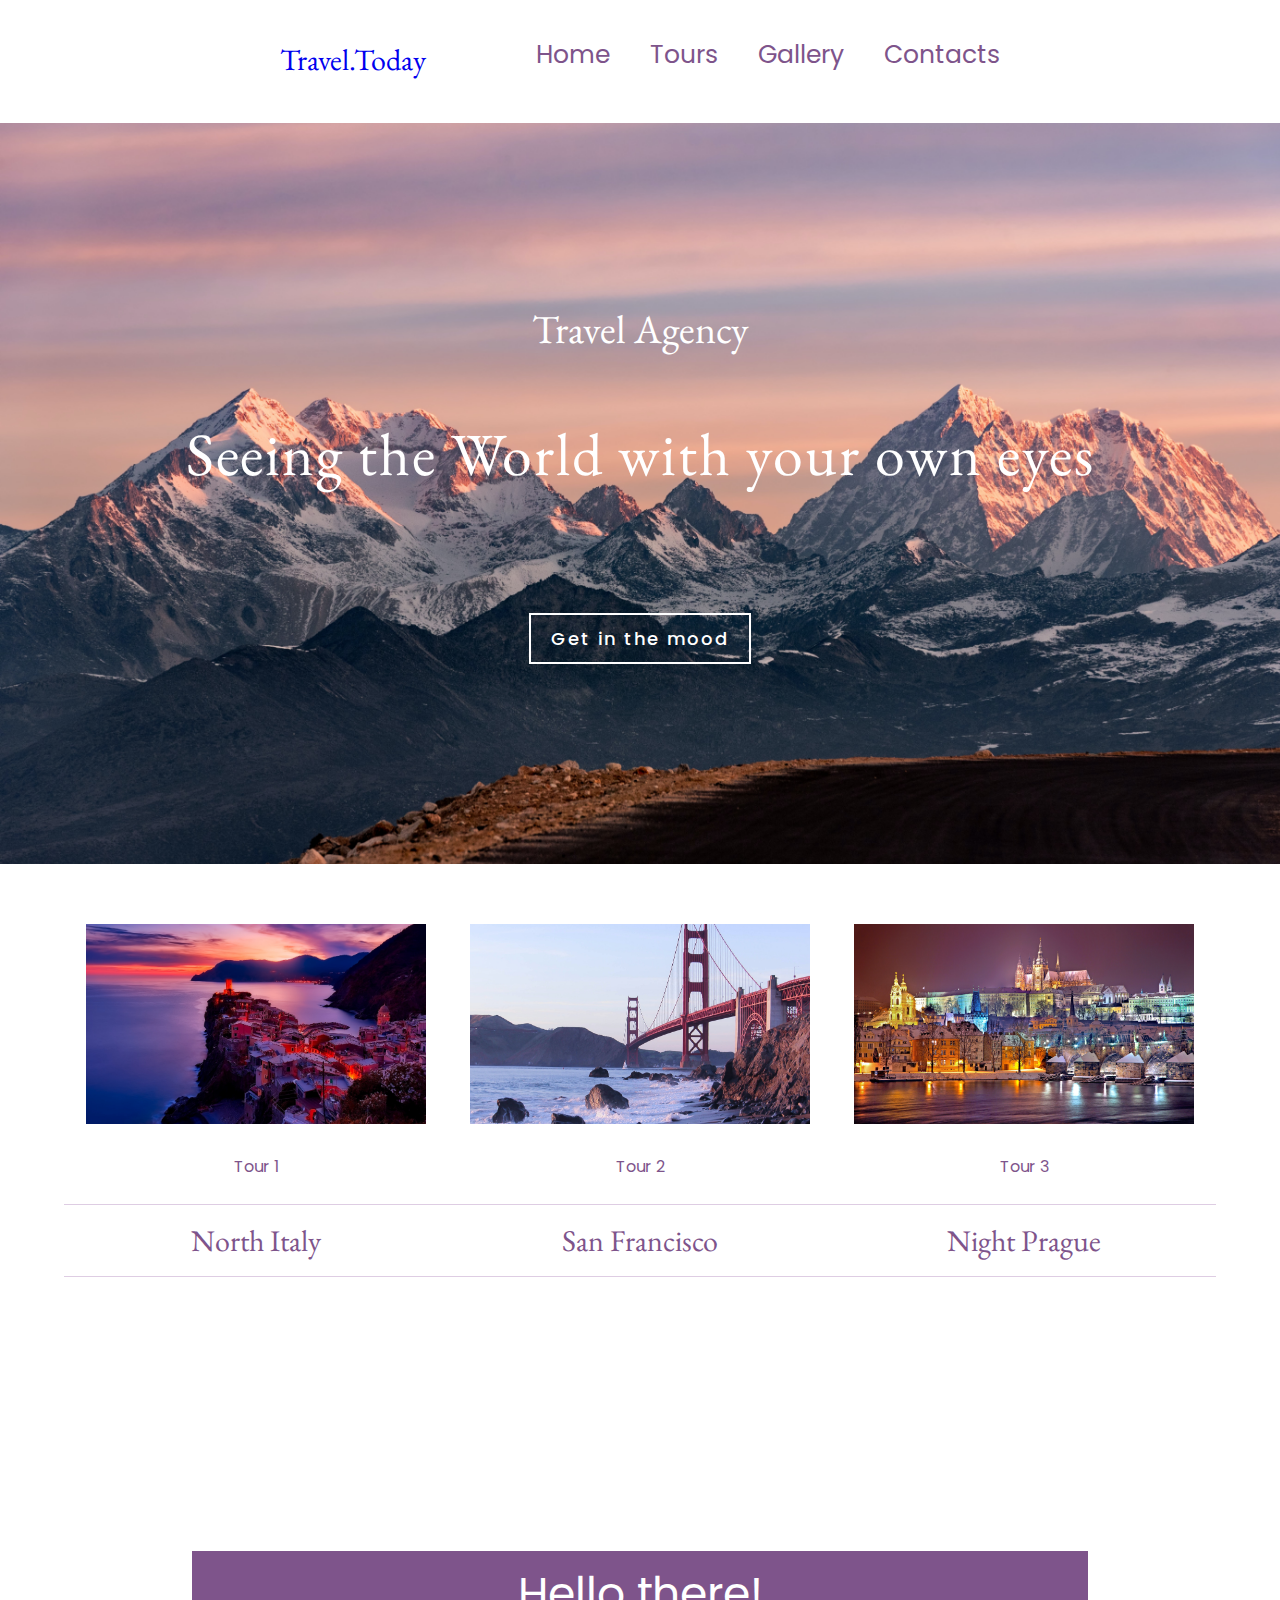
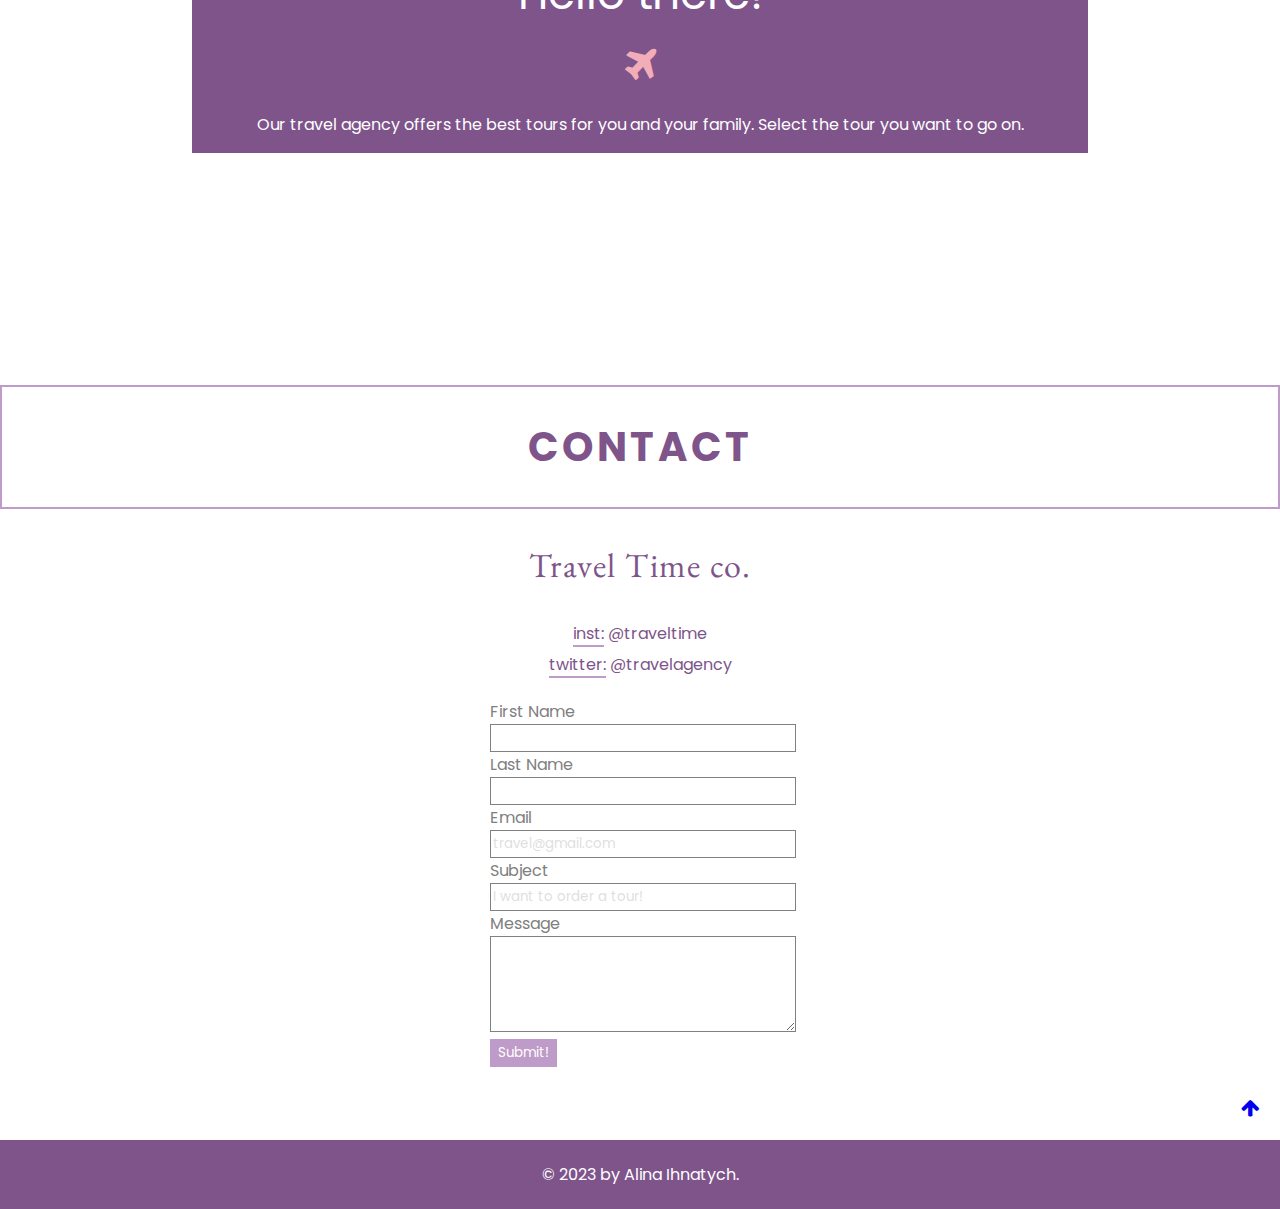
<file: index.html>
<!DOCTYPE html>
<html lang="en">
  <head>
    <meta charset="UTF-8" />
    <meta http-equiv="X-UA-Compatible" content="IE=edge" />
    <meta name="viewport" content="width=device-width, initial-scale=1.0" />
    <link rel="stylesheet" href="style.css" />
    <link rel="preconnect" href="https://fonts.googleapis.com" />
    <link rel="preconnect" href="https://fonts.gstatic.com" crossorigin />
    <link
      href="https://fonts.googleapis.com/css2?family=EB+Garamond:ital,wght@1,500&family=Poppins:wght@400;500&display=swap"
      rel="stylesheet"
    />
    <link
      rel="stylesheet"
      href="https://stackpath.bootstrapcdn.com/font-awesome/4.7.0/css/font-awesome.min.css"
    />
    <link
      rel="shortcut icon"
      href="/src/icons/Favicon.ico.svg"
      type="image/x-icon"
    />
    <title>Travel.Today Agency</title>
    <script src="js.js"></script>
  </head>
  <body>
    <header>
      <span class="headname">
        <a href="index.html"> Travel.Today </a>
      </span>
      <nav>
        <div class="menutop" id="menutops">
          <i class="fa fa-times" onclick="hide()"></i>
          <ul>
            <li>
              <a class="center-link" href="index.html">Home</a>
            </li>
            <li><a class="center-link" href="tours.html">Tours</a></li>
            <li><a class="center-link" href="gallery.html">Gallery</a></li>
            <li>
              <a class="center-link" href="#contact" onclick="hide()"
                >Contacts</a
              >
            </li>
          </ul>
        </div>
        <i class="fa fa-bars" onclick="show()"></i>
      </nav>
    </header>

    <section class="promo">
      <h2>Travel Agency</h2>
      <h1 id="mytext">Seeing the World with your own eyes</h1>
      <a href="/tours.html"
        ><button name="button" type="button">Get in the mood</button></a
      >
    </section>

    <section class="tours">
      <div>
        <img id="italy" src="src/img/north-italy.jpg" alt="north italy" />

        <p>Tour 1</p>
        <h2>North Italy</h2>
      </div>
      <div>
        <img id="italy" src="/src/img/san-fr.jpg" alt="san francisco" />
        <p>Tour 2</p>
        <h2>San Francisco</h2>
      </div>
      <div>
        <img id="italy" src="/src/img/prague.jpg" alt="night prague" />
        <p>Tour 3</p>
        <h2>Night Prague</h2>
      </div>
    </section>

    <section class="hello-there">
      <div>
        <p class="hello">Hello there!</p>
        <div style="text-align: center; font-size: 40px">
          <a class="plane" href="tours.html">
            <i class="fa fa-plane"></i>
          </a>
        </div>
        <p style="text-align: center">
          Our travel agency offers the best tours for you and your family.
          Select the tour you want to go on.
        </p>
      </div>
    </section>

    <section id="contact" class="main-contact">
      <div class="contactlabel">
        <h2>Contact</h2>
        <h3>Travel Time co.</h3>
        <ul class="inst">
          <li>
            <a href="https://www.instagram.com/travel/" target="_blank">
              <span>inst:</span> @traveltime</a
            >
          </li>
          <li>
            <a href="https://twitter.com/TravelMagazine" target="_blank"
              ><span>twitter:</span> @travelagency</a
            >
          </li>
        </ul>
      </div>
      <div class="contact-input">
        <fieldset action="mailto:email@email.com">
          <label for="first-name"
            >First Name <span class="required"></span></label
          ><br />
          <input type="text" name="first-name" id="first-name" required /><br />
          <label for="last-name">Last Name <span class="required"></span></label
          ><br />
          <input type="text" name="last-name" id="last-name" required /><br />
          <label for="email">Email <span class="required"></span></label><br />
          <input
            type="email"
            id="email"
            required
            placeholder="travel@gmail.com"
          /><br />
          <label for="subject">Subject <span class="required"></span></label
          ><br />
          <input
            type="text"
            name="subject"
            id="subject"
            placeholder="I want to order a tour!"
            required
          />
          <br />
          <label for="message">Message</label> <br />
          <textarea
            name="message"
            id="message"
            cols="31"
            rows="6"
            required
          ></textarea>
          <button
            type="submit"
            name="submit"
            value="Submit"
            onclick="clearForm()"
          >
            Submit!
          </button>
        </fieldset>
      </div>
      <div class="arrow-up">
        <a href="#" id="arrow">
          <i class="fa fa-arrow-up"></i>
        </a>
      </div>
    </section>

    <div style="text-align: right">
      <footer>
        <p>© 2023 by Alina Ihnatych.</p>
      </footer>
    </div>
    <script>
      let menutop = document.getElementById("menutops");
      function show() {
        menutop.style.right = "0";
      }
      function hide() {
        menutop.style.right = "-200px";
      }
    </script>
  </body>
</html>
</file>
<file: style.css>
html {
  scroll-behavior: smooth;
  overflow-x: hidden;
  padding: 0;
  margin: 0;
}
#mytext {
  opacity: 0;
  animation: slideInRight 1s ease;
}
@keyframes slideInRight {
  0% {
    transform: translateX(100%);
    opacity: 1;
  }
  100% {
    transform: translateX(0);
    opacity: 1;
  }
}
#italy:hover {
  transform: scale(1.2);
}
body {
  margin: 0;
}

/* гедер навігація і так далі */

header {
  text-align: center;
  display: flex;
  z-index: 100;
  top: 0;
  /* padding-bottom: 20px; */
  background-color: white;
  position: sticky;
  padding-top: 10px;
  justify-content: center;
}

nav,
ul {
  list-style: none;
  /* display: flex; */
}
.inst {
  display: block;
}
.menutop {
  display: flex;
  margin-top: 10px;
  list-style: none;
}
.menutop ul {
  display: flex;
}
.headname {
  padding-left: 20px;
  padding-top: 30px;
  padding-right: 50px;
  justify-content: center;
}
nav {
  position: relative;
}

nav > li {
  position: relative;
  margin: 20px 30px;
}

.center-link {
  font-size: 25px;
  padding: 20px;
}
.menu-icon {
  display: none;
  cursor: pointer;
  margin-bottom: 20px;
}

.menu-icon .bar {
  width: 25px;
  height: 3px;
  background-color: rgb(126, 84, 139);
  margin: 5px;
}

/* менюшка з трьох полос */
header > span {
  color: rgb(126, 84, 139);
  font-family: "EB Garamond", serif;
  font-size: 30px;
}

a {
  text-decoration: none;
}

a:hover {
  color: rgb(190, 155, 200);
}

a:active {
  color: rgb(126, 84, 139);
}

li > a {
  color: rgb(126, 84, 139);
  font-family: "Poppins", sans-serif;
}

/* блок з заголовком і кнопкою */

.promo {
  text-align: center;
  background-image: url(/src/img/promo-bg.jpg);
  background-repeat: no-repeat;
  background-attachment: fixed;
  color: white;
  background-size: cover;
}

.promo h2 {
  font-family: "EB Garamond", serif;
  font-weight: 400;
  padding-top: 180px;
  font-size: 40px;
  font-weight: 400;
}

h1 {
  font-family: "EB Garamond", serif;
  font-size: 60px;
  font-weight: 400;
  margin: 60px 0 120px 0;
  letter-spacing: 2px;
}

.promo button {
  font-size: 18px;
  font-family: "Poppins", sans-serif;
  font-weight: 500;
  letter-spacing: 2px;
  background-color: transparent;
  border: white solid 2px;
  color: white;
  padding: 10px 20px;
  cursor: pointer;
  margin-bottom: 200px;
}

.promo button:hover {
  color: rgb(87, 87, 87);
  border-color: rgb(87, 87, 87);
}

/* промо для трьох турів */
.tours {
  display: flex;
  flex-wrap: wrap;
  text-align: center;
  justify-content: center;
  align-items: center;
  margin: 50px 0;
}

.tours div {
  flex: 0 0 30%;
  justify-content: center;
  align-items: center;
}
.tours-img {
  justify-content: center;
  width: 50%;
  margin: auto;
}
.tours h2 {
  color: rgb(126, 84, 139);
  font-family: "EB Garamond", serif;
  font-size: 30px;
  font-weight: 400px;
  text-align: center;
  border-top: 1px rgb(190, 155, 200, 0.5) solid;
  border-bottom: 1px rgb(190, 155, 200, 0.5) solid;
  padding: 16px 0 16px 0;
  font-weight: 400;
}

.tours p {
  color: rgb(126, 84, 139);
  font-family: "Poppins", sans-serif;
  text-align: center;
}

.tours img {
  height: 200px;
  width: 340px;
  margin: 10px;
  object-fit: cover;
  transition: 0.2s ease-in-out;
  cursor: pointer;
}

.tours img:hover {
  box-shadow: 10px 5px 5px rgb(190, 155, 200);
  opacity: 0.7;
}

/* хелоу зер */
.hello-there div {
  background-color: rgb(126, 84, 139);
  width: 70%;
  margin: auto;
  font-family: "Poppins", sans-serif;
  color: white;
}

.hello-there {
  height: 600px;
  background-image: url(/src/img/travel-bg.jpg);
  background-repeat: no-repeat;
  background-attachment: fixed;
  background-size: cover;
  background-position: top 100px;
  display: flex;
  justify-content: center;
  align-items: center;
}

.hello {
  font-size: 44px;
  margin: 0;
  text-align: center;
  padding: 10px;
}

.hello + p {
  margin: 0;
  padding: 30px;
}

/*  контактна форма йоууу ;)) */

.contactlabel {
  text-align: center;
  display: inline;
}
#contact h3 {
  color: rgb(126, 84, 139);
  font-family: "EB Garamond", serif;
  letter-spacing: 1.5px;
  font-size: 34px;
  font-weight: 400;
}
#contact h2 {
  color: rgb(126, 84, 139);
  font-family: "Poppins", sans-serif;
  letter-spacing: 4px;
  text-transform: uppercase;
  font-size: 40px;
  text-align: center;
  border: 2px rgb(190, 155, 200) solid;
  padding: 30px;
}
.contact-input {
  display: inline;
  margin-bottom: 20px;
}
#contact li {
  padding: 0;
  margin: 0 0 6px -40px;
}

#contact span {
  border-bottom: 2px rgb(190, 155, 200) solid;
}

fieldset {
  border: none;
  font-family: "Poppins", sans-serif;
  color: gray;
  width: 300px;
  margin: auto;
}

input {
  width: 100%;
  height: 24px;
  border: 1px gray solid;
  transition: 0.2s ease-in-out;
  font-family: "Poppins", sans-serif;
}

::placeholder {
  color: rgb(189, 189, 189, 0.5);
  opacity: 1;
}

textarea {
  width: 100%;
  border: 1px gray solid;
}

input:focus {
  background-color: rgb(227, 215, 230, 0.5);
  border-color: white;
}

#contact button {
  background-color: rgb(190, 155, 200);
  color: white;
  border: none;
  font-family: "Poppins", sans-serif;
  padding: 4px 8px;
  transition: 0.2s ease-in-out;
  cursor: pointer;
}

.buttom-want {
  background-color: rgb(190, 155, 200);
  color: white;
  border: none;
  font-family: "Poppins", sans-serif;
  padding: 4px 8px;
  transition: 0.2s ease-in-out;
  cursor: pointer;
}
.buttom-want:hover {
  color: rgb(190, 155, 200);
  background-color: white;
}

#contact button:hover {
  color: rgb(190, 155, 200);
  background-color: white;
}
/* done */
footer {
  background-color: rgb(126, 84, 139);
  color: white;
  font-family: "Poppins", sans-serif;
  margin: 0;
  padding: 6px;
  background-size: cover;
  position: relative;
}
footer p {
  text-align: center;
}

/* another pages */

.page-header {
  padding: 90px 0;
  margin: 28px 0 0 0;
  color: white;
  text-align: center;
}

.our-tours {
  background-image: url(/src/img/promo-bg.jpg);
  background-repeat: no-repeat;
  background-attachment: fixed;
  background-size: cover;
  display: flex;
}

/* gallery */

.gallery-list {
  background-color: white;
  margin: 200px 100px;
  font-family: "Poppins", sans-serif;
  padding: 40px 40px 80px 40px;
  scroll-snap-type: y;
  overflow-y: auto;
  display: flex;
  flex-wrap: wrap;
  justify-content: space-evenly;
}

.gallery-list h2 {
  font-size: 20px;
  color: rgb(126, 84, 139);
}

.gallery-list span {
  font-size: 16px;
  margin-left: 20px;
  color: rgb(190, 155, 200);
  border-left: 2px rgb(190, 155, 200) solid;
  padding: 0 0 0 16px;
}

.gallery-list ul img {
  width: 90%;
  margin-bottom: 30px;
  object-fit: contain;
  transition: ease-in-out;
}

.gallery-list ul img:hover {
  overflow: hidden;
  transform: scale(1.05);
  opacity: 0.5;
  cursor: pointer;
}

.gallery-list li {
  min-width: 500px;
}

.gallery-list ul {
  display: flex;

  overflow-x: auto;
  scroll-behavior: smooth;
}

.gallery-list ul::-webkit-scrollbar-thumb {
  background-color: rgb(190, 155, 200);
}
.gallery-list ul::-webkit-scrollbar-track {
  background-color: rgb(190, 155, 200, 0.5);
}
.gallery-list ul::-webkit-scrollbar {
  background-color: rgb(190, 155, 200, 0.5);
}

.plane {
  color: rgb(243, 173, 184);
}
.plane:hover {
  color: white;
}
.arrow-up {
  text-align: right;
  padding: 20px;
  /* size: 50px; */
  font-size: 20px;
  color: rgb(126, 84, 139);
  /* text-decoration: none; */
}
#arrow {
  text-decoration: none;
}
#arrow:hover {
  color: rgb(126, 84, 139);
}
#arrow:visited {
  color: rgb(126, 84, 139);
}
/*  ------------------------------------ */
@media screen and (min-width: 801px) {
  nav .fa {
    display: none;
  }
}

@media screen and (max-width: 800px) {
  .gallery-list li {
    min-width: 0px;
    padding: 0px;
  }

  .gallery-list ul {
    display: inline-block;
    overflow-x: hidden;
    padding: 0;
  }

  .gallery-list {
    margin: 0;
    text-align: center;
    flex-basis: 100%;
    justify-content: center;
    text-align: center;
  }
}

@media screen and (max-width: 800px) {
  #toogle {
    /* position: relative; */
    background-color: black;
    width: 50px;
    height: 50px;
    cursor: pointer;
    justify-content: center;
    text-align: center;
    margin-left: 2px;
  }
}

@media screen and (max-width: 800px) {
  nav > li {
    display: block;
  }
  .tours img {
    margin: 0;
  }

  nav ul li {
    display: block;
  }
  header {
    align-items: center;
    position: sticky;
    padding-bottom: 10px;
    justify-content: space-between;
  }
}

@media screen and (max-width: 800px) {
  .menutop ul li {
    display: flex;
    padding: 0;
    margin: 0;
  }
  .gallery-list {
    padding: 0;
  }

  a.center-link {
    padding: 10px 0 10px 0;
    color: white;
  }
  a.center-link:hover {
    color: rgb(215, 212, 235);
  }
  .menutop ul {
    display: inline;
    justify-content: center;
    padding: 0;
    text-align: center;
  }

  .menutop {
    position: fixed;

    background: rgb(126, 84, 139);
    height: 100%;
    width: 200px;
    top: 0;
    display: flex;
    right: -200px;
    text-align: left;
    z-index: 2;
    transition: 0.5s;
    margin: 0;
  }

  #italy:hover {
    transform: scale(1);
  }
  nav .fa {
    margin: 20px;
    color: rgb(222, 131, 240);
    font-size: 22px;
    cursor: pointer;
  }
}
</file>
